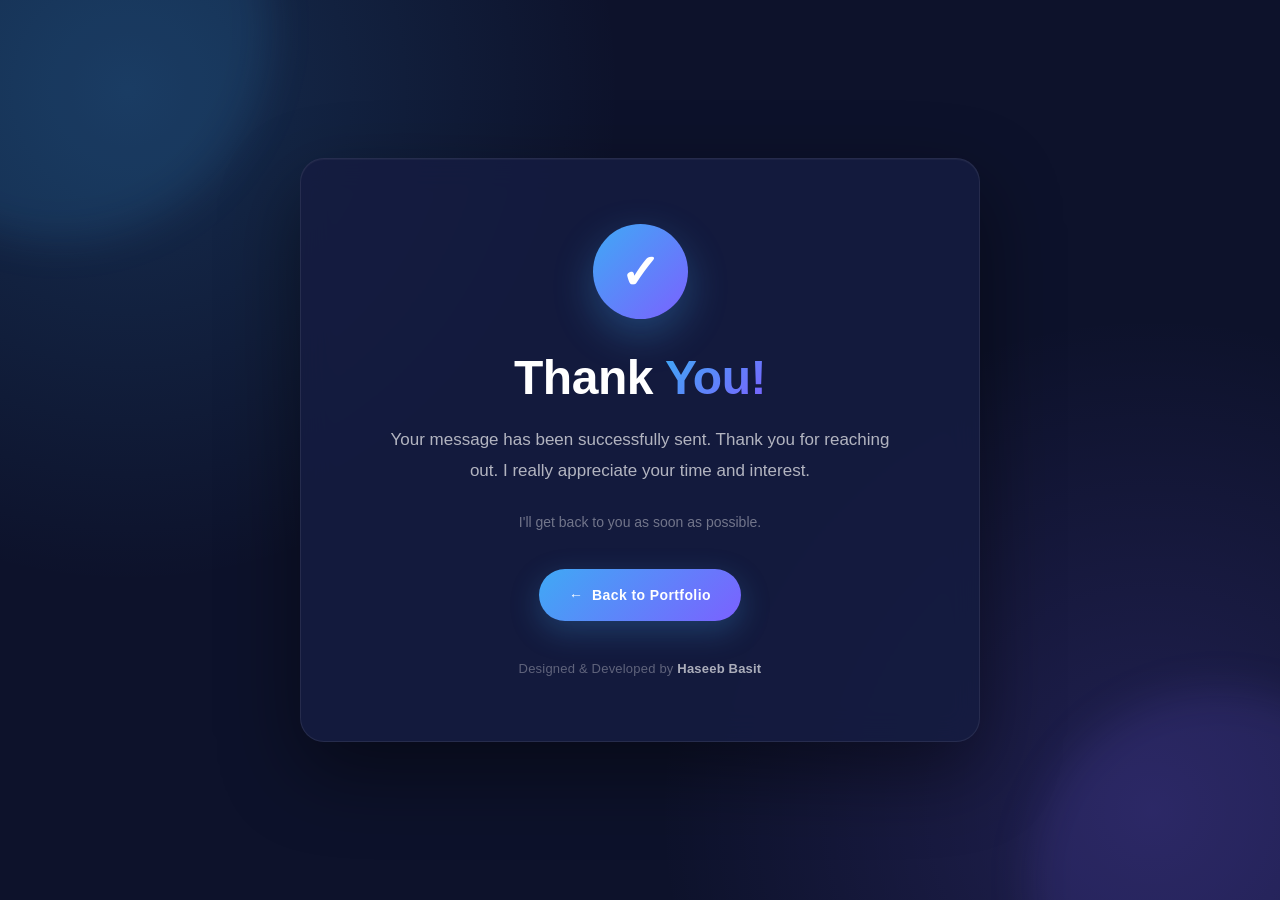
<file: thankyou.html>
<!DOCTYPE html>
<html lang="en">

<head>
    <meta charset="UTF-8">
    <meta name="viewport" content="width=device-width, initial-scale=1.0">

    <title>Thank You | Haseeb Basit</title>

    <style>

        /* =========================================================
           GLOBAL
        ========================================================= */

        * {
            margin: 0;
            padding: 0;
            box-sizing: border-box;
        }

        html {
            scroll-behavior: smooth;
        }

        body {
            min-height: 100vh;
            font-family: Arial, Helvetica, sans-serif;

            background:
                radial-gradient(
                    circle at 10% 10%,
                    rgba(63, 169, 245, 0.18),
                    transparent 35%
                ),
                radial-gradient(
                    circle at 90% 90%,
                    rgba(123, 97, 255, 0.18),
                    transparent 35%
                ),
                #0d122b;

            display: flex;
            align-items: center;
            justify-content: center;

            padding: 30px 20px;

            overflow: hidden;

            color: #ffffff;
        }


        /* =========================================================
           BACKGROUND GLOW
        ========================================================= */

        body::before {
            content: "";

            position: fixed;

            width: 420px;
            height: 420px;

            top: -180px;
            left: -150px;

            background: rgba(63, 169, 245, 0.12);

            border-radius: 50%;

            filter: blur(20px);

            pointer-events: none;
        }


        body::after {
            content: "";

            position: fixed;

            width: 380px;
            height: 380px;

            bottom: -170px;
            right: -130px;

            background: rgba(123, 97, 255, 0.12);

            border-radius: 50%;

            filter: blur(20px);

            pointer-events: none;
        }


        /* =========================================================
           MAIN CARD
        ========================================================= */

        .thank-you-container {

            position: relative;

            z-index: 2;

            width: 100%;

            max-width: 680px;

            text-align: center;

            padding: 65px 50px;

            background: rgba(21, 28, 64, 0.88);

            border: 1px solid rgba(255, 255, 255, 0.08);

            border-radius: 24px;

            box-shadow:
                0 30px 80px rgba(0, 0, 0, 0.45),
                inset 0 1px 0 rgba(255, 255, 255, 0.04);

            backdrop-filter: blur(15px);
            -webkit-backdrop-filter: blur(15px);

            animation: fadeUp 0.8s ease forwards;
        }


        /* =========================================================
           SUCCESS ICON
        ========================================================= */

        .success-icon {

            width: 95px;
            height: 95px;

            margin: 0 auto 30px;

            border-radius: 50%;

            display: flex;
            align-items: center;
            justify-content: center;

            background:
                linear-gradient(
                    135deg,
                    #3fa9f5,
                    #7b61ff
                );

            color: #ffffff;

            font-size: 48px;
            font-weight: bold;

            box-shadow:
                0 15px 40px rgba(63, 169, 245, 0.30);

            animation:
                pop 0.7s ease 0.3s both,
                glow 2.5s ease-in-out infinite 1s;
        }


        /* =========================================================
           HEADING
        ========================================================= */

        h1 {

            font-size: 48px;

            line-height: 1.2;

            color: #ffffff;

            margin-bottom: 18px;

            font-weight: 700;

            letter-spacing: -0.5px;
        }


        h1 span {

            background:
                linear-gradient(
                    135deg,
                    #3fa9f5,
                    #7b61ff
                );

            -webkit-background-clip: text;
            -webkit-text-fill-color: transparent;

            background-clip: text;
        }


        /* =========================================================
           MAIN MESSAGE
        ========================================================= */

        .message {

            max-width: 520px;

            margin: 0 auto 25px;

            font-size: 17px;

            line-height: 1.8;

            color: rgba(255, 255, 255, 0.68);
        }


        /* =========================================================
           SMALL MESSAGE
        ========================================================= */

        .small-message {

            font-size: 14px;

            line-height: 1.6;

            color: rgba(255, 255, 255, 0.40);

            margin-bottom: 35px;
        }


        /* =========================================================
           BUTTON
        ========================================================= */

        .home-btn {

            display: inline-flex;

            align-items: center;
            justify-content: center;

            min-height: 52px;

            padding: 0 30px;

            border-radius: 30px;

            background:
                linear-gradient(
                    135deg,
                    #3fa9f5,
                    #7b61ff
                );

            color: #ffffff;

            text-decoration: none;

            font-size: 14px;

            font-weight: 600;

            letter-spacing: 0.4px;

            box-shadow:
                0 10px 30px rgba(63, 169, 245, 0.25);

            transition:
                transform 0.3s ease,
                box-shadow 0.3s ease,
                background 0.3s ease;
        }


        .home-btn:hover {

            color: #ffffff;

            transform: translateY(-4px);

            box-shadow:
                0 15px 35px rgba(63, 169, 245, 0.40);

            background:
                linear-gradient(
                    135deg,
                    #4da6c8,
                    #8b73ff
                );
        }


        .home-btn:active {

            transform: translateY(-1px);
        }


        /* =========================================================
           FOOTER
        ========================================================= */

        .footer-text {

            margin-top: 40px;

            font-size: 13px;

            color: rgba(255, 255, 255, 0.32);

            letter-spacing: 0.2px;
        }


        .footer-text strong {

            color: rgba(255, 255, 255, 0.65);

            font-weight: 600;
        }


        /* =========================================================
           ANIMATIONS
        ========================================================= */

        @keyframes fadeUp {

            from {
                opacity: 0;
                transform: translateY(35px);
            }

            to {
                opacity: 1;
                transform: translateY(0);
            }
        }


        @keyframes pop {

            0% {
                opacity: 0;
                transform: scale(0.5);
            }

            70% {
                transform: scale(1.08);
            }

            100% {
                opacity: 1;
                transform: scale(1);
            }
        }


        @keyframes glow {

            0%,
            100% {
                box-shadow:
                    0 15px 40px rgba(63, 169, 245, 0.30);
            }

            50% {
                box-shadow:
                    0 15px 50px rgba(123, 97, 255, 0.45);
            }
        }


        /* =========================================================
           TABLET
        ========================================================= */

        @media (max-width: 768px) {

            body {
                padding: 25px 18px;
            }

            .thank-you-container {

                max-width: 600px;

                padding: 55px 35px;

                border-radius: 22px;
            }

            .success-icon {

                width: 85px;
                height: 85px;

                font-size: 42px;

                margin-bottom: 25px;
            }

            h1 {
                font-size: 40px;
            }

            .message {
                font-size: 16px;
            }
        }


        /* =========================================================
           MOBILE
        ========================================================= */

        @media (max-width: 600px) {

            body {

                padding: 20px 15px;

                overflow-y: auto;
            }

            .thank-you-container {

                width: 100%;

                padding: 45px 23px;

                border-radius: 20px;
            }

            .success-icon {

                width: 78px;
                height: 78px;

                font-size: 38px;

                margin-bottom: 23px;
            }

            h1 {

                font-size: 34px;

                margin-bottom: 15px;
            }

            .message {

                font-size: 15px;

                line-height: 1.8;

                margin-bottom: 22px;
            }

            .small-message {

                font-size: 13px;

                margin-bottom: 30px;
            }

            .home-btn {

                width: 100%;

                min-height: 50px;

                padding: 0 20px;

                font-size: 13px;
            }

            .footer-text {

                margin-top: 32px;

                font-size: 12px;

                line-height: 1.6;
            }
        }


        /* =========================================================
           SMALL MOBILE
        ========================================================= */

        @media (max-width: 380px) {

            body {
                padding: 15px 12px;
            }

            .thank-you-container {

                padding: 38px 18px;

                border-radius: 18px;
            }

            .success-icon {

                width: 70px;
                height: 70px;

                font-size: 34px;
            }

            h1 {
                font-size: 30px;
            }

            .message {
                font-size: 14px;
            }

            .small-message {
                font-size: 12px;
            }

            .home-btn {
                font-size: 12px;
            }
        }


        /* =========================================================
           REDUCED MOTION
        ========================================================= */

        @media (prefers-reduced-motion: reduce) {

            *,
            *::before,
            *::after {

                animation-duration: 0.01ms !important;
                animation-iteration-count: 1 !important;

                transition-duration: 0.01ms !important;
            }
        }

    </style>

</head>


<body>


    <!-- =========================================================
         THANK YOU CARD
    ========================================================= -->

    <div class="thank-you-container">


        <!-- SUCCESS ICON -->

        <div class="success-icon">
            ✓
        </div>


        <!-- HEADING -->

        <h1>
            Thank <span>You!</span>
        </h1>


        <!-- MESSAGE -->

        <p class="message">

            Your message has been successfully sent.
            Thank you for reaching out. I really appreciate
            your time and interest.

        </p>


        <!-- SMALL MESSAGE -->

        <p class="small-message">

            I'll get back to you as soon as possible.

        </p>


        <!-- BACK BUTTON -->

        <a
            href="index.html"
            class="home-btn"
        >
            ←&nbsp; Back to Portfolio
        </a>


        <!-- FOOTER -->

        <div class="footer-text">

            Designed &amp; Developed by
            <strong>Haseeb Basit</strong>

        </div>


    </div>


</body>

</html>
</file>
